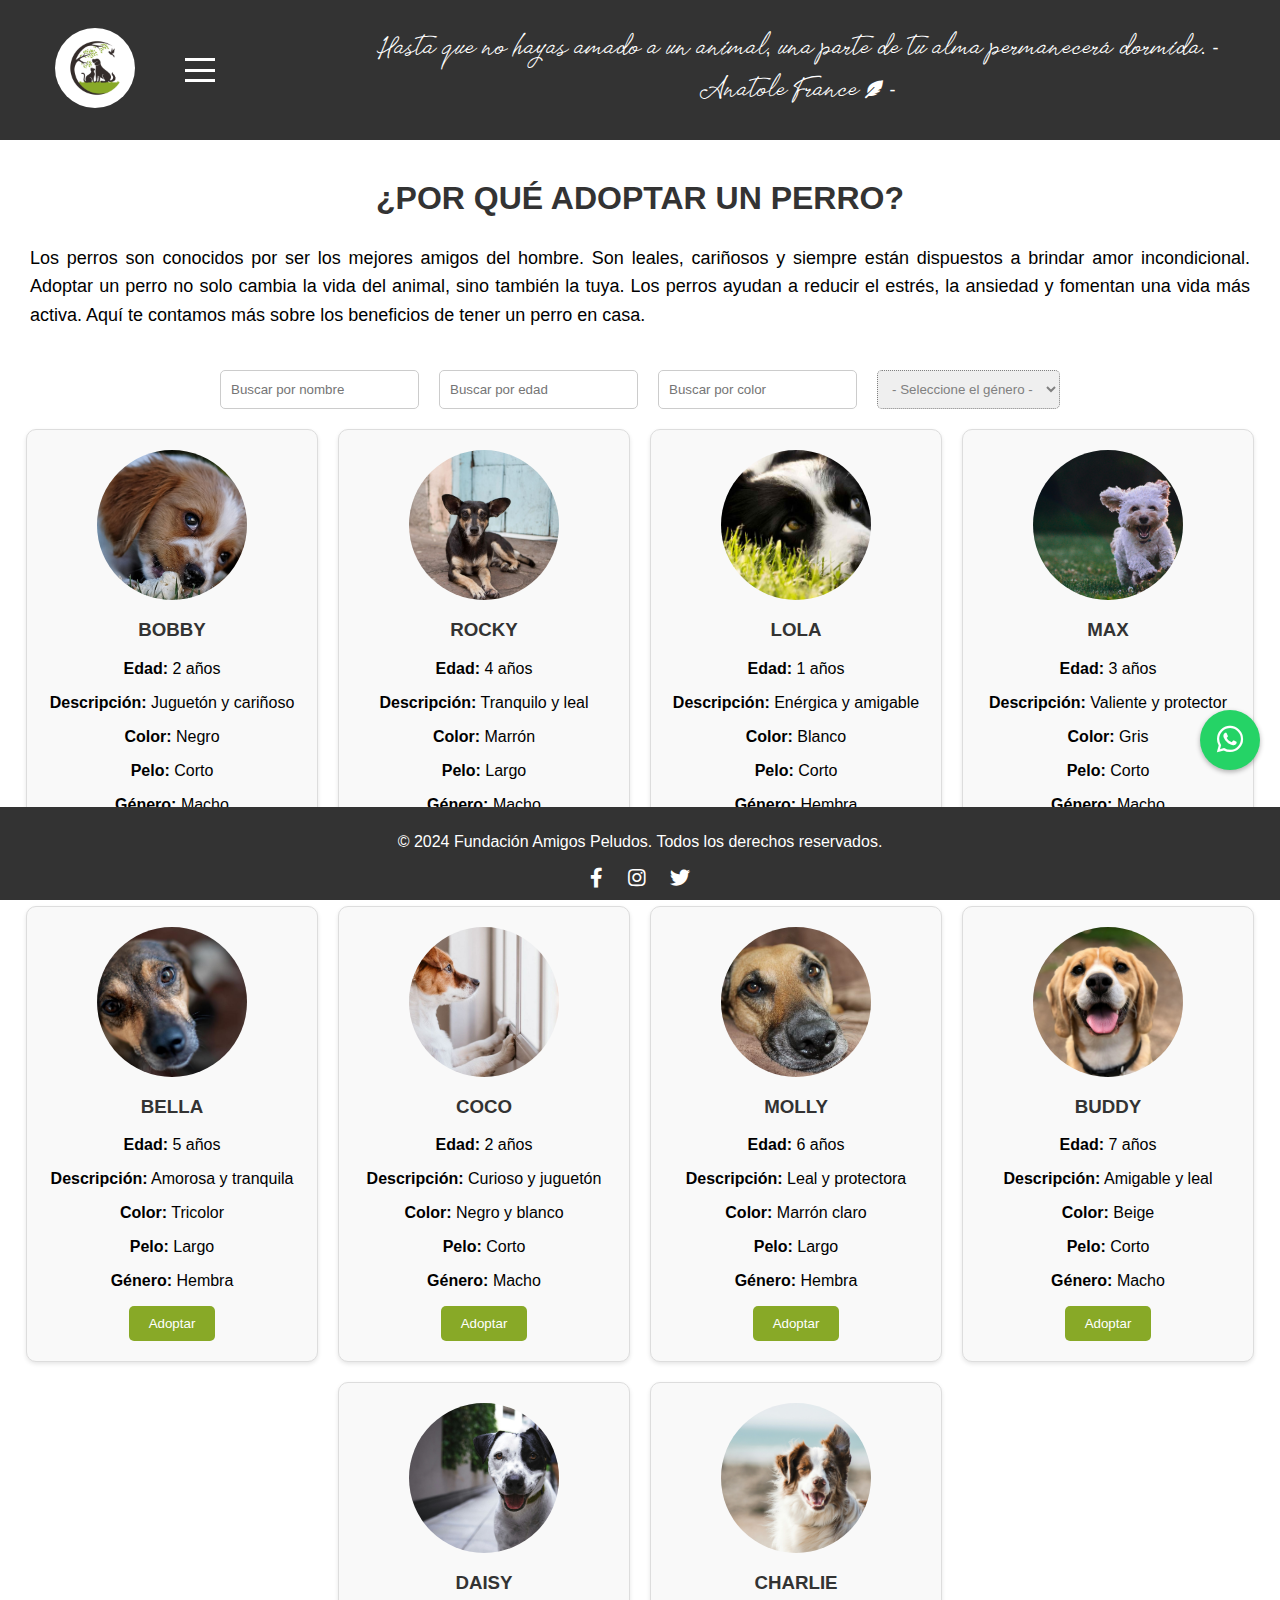
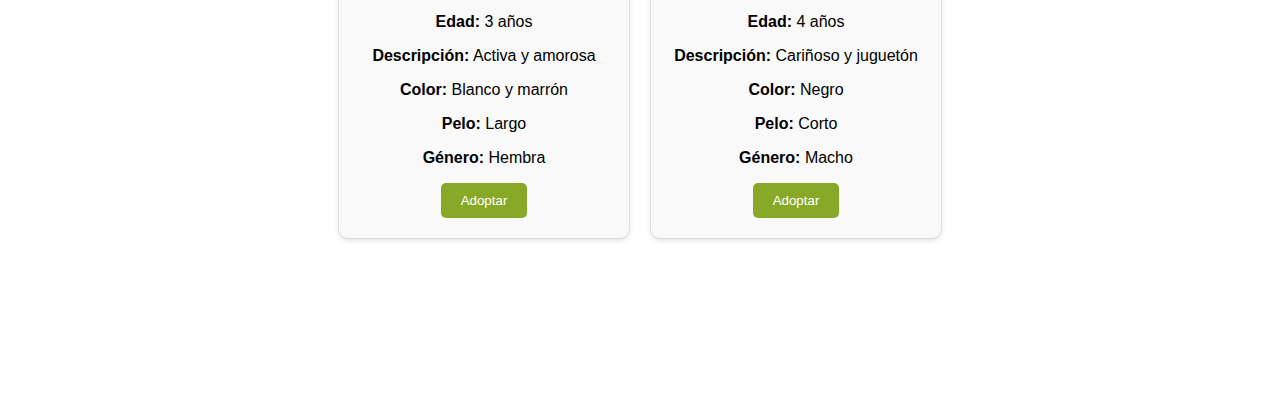
<file: adoptar-perro.html>
<!DOCTYPE html>
<html lang="es">

<head>
    <meta charset="UTF-8">
    <meta name="viewport" content="width=device-width, initial-scale=1.0">
    <title>Fundacion Amigos Peludos - Adoptar Perro</title>
    <link rel="stylesheet" href="styles.css">
    <link rel="stylesheet" href="https://cdnjs.cloudflare.com/ajax/libs/font-awesome/5.15.4/css/all.min.css">
    <script src="scripts.js"></script>
    <script src="data/datos-mascotas.js"></script>
    <script src="script-perros.js"></script>
</head>

<body>
    <header>
        <nav>
            <div class="logo">
                <a href="/"><img src="images/logo.jpg" alt="Logo ONG" title="Inicio"></a>
            </div>
            <div class="navbar-hamburguer" title="Menu Principal">
                <button class="navbar-hamburguer-toggler" onclick="toggleNavbar()">
                    <div class="navbar-hamburguer-toggler-line"></div>
                    <div class="navbar-hamburguer-toggler-line"></div>
                    <div class="navbar-hamburguer-toggler-line"></div>
                </button>
            </div>
            <div>
                <ul class="nav-list">
                    <li><a href="adopciones.html" onclick="handleLinkClick()">ADOPCIONES RESPONSABLES</a></li>
                    <li><a href="conocenos.html" onclick="handleLinkClick()">CONÓCENOS</a></li>
                    <li><a href="preguntas-frecuentes.html" onclick="handleLinkClick()">PREGUNTAS FRECUENTES</a></li>
                    <li><a href="formulario-adopcion.html" onclick="handleLinkClick()">QUIERO ADOPTAR</a></li>
                    <li><a href="donaciones.html" onclick="handleLinkClick()">¡DONAR YA!</a></li>
                </ul>
            </div>
            <div id="phraseContainer">
                <p class="phrase"> Hasta que no hayas amado a un animal, una parte de tu alma permanecerá dormida.
                    - Anatole France <i class="fas fa-feather-alt" style="color: #FFFFFF;"></i> -
                </p>
            </div>
        </nav>
    </header>

    <main id="content-home">

        <section id="general-section">

            <div class="section-header">
                <h2>¿POR QUÉ ADOPTAR UN PERRO?</h2>
            </div>

            <div class="section-content">
                <p>
                    Los perros son conocidos por ser los mejores amigos del hombre. Son leales, cariñosos y siempre están
                    dispuestos a brindar amor incondicional. Adoptar un perro no solo cambia la vida del animal, sino
                    también la tuya. Los perros ayudan a reducir el estrés, la ansiedad y fomentan una vida más activa.
                    Aquí te contamos más sobre los beneficios de tener un perro en casa.
                </p>
            </div>
        </section>

        <div class="search-container">
            <input type="text" id="buscar-nombre" placeholder="Buscar por nombre" onkeyup="buscarPerros()">
            <input type="number" id="buscar-edad" placeholder="Buscar por edad" onkeyup="buscarPerros()">
            <input type="text" id="buscar-color" placeholder="Buscar por color" onkeyup="buscarPerros()">
            <select class="select-container" id="buscar-genero" onchange="buscarPerros()" style="color: gray; border-color: gray; border-style: dotted;">
                <option value="">- Seleccione el género -</option>
                <option value="macho">Macho</option>
                <option value="hembra">Hembra</option>
            </select>
        </div>

        <div id="perros-container" class="perros-container"></div>

        <div class="whatsapp-button">
            <a href="https://api.whatsapp.com/send?phone=TUNUMERO&text=Hola%20Fundación%20Amigos%20Peludos,%20quiero%20colaborar!"
                target="_blank">
                <i class="fab fa-whatsapp"></i>
            </a>
        </div>
        
    </main>

    <script src="scripts.js"></script>
</body>

<footer>
    <p>&copy; 2024 Fundación Amigos Peludos. Todos los derechos reservados.</p>
    <div class="social-icons">
        <a href="https://www.facebook.com" target="_blank"><i class="fab fa-facebook-f"></i></a>
        <a href="https://www.instagram.com" target="_blank"><i class="fab fa-instagram"></i></a>
        <a href="https://www.twitter.com" target="_blank"><i class="fab fa-twitter"></i></a>
    </div>
</footer>

</html>
</file>
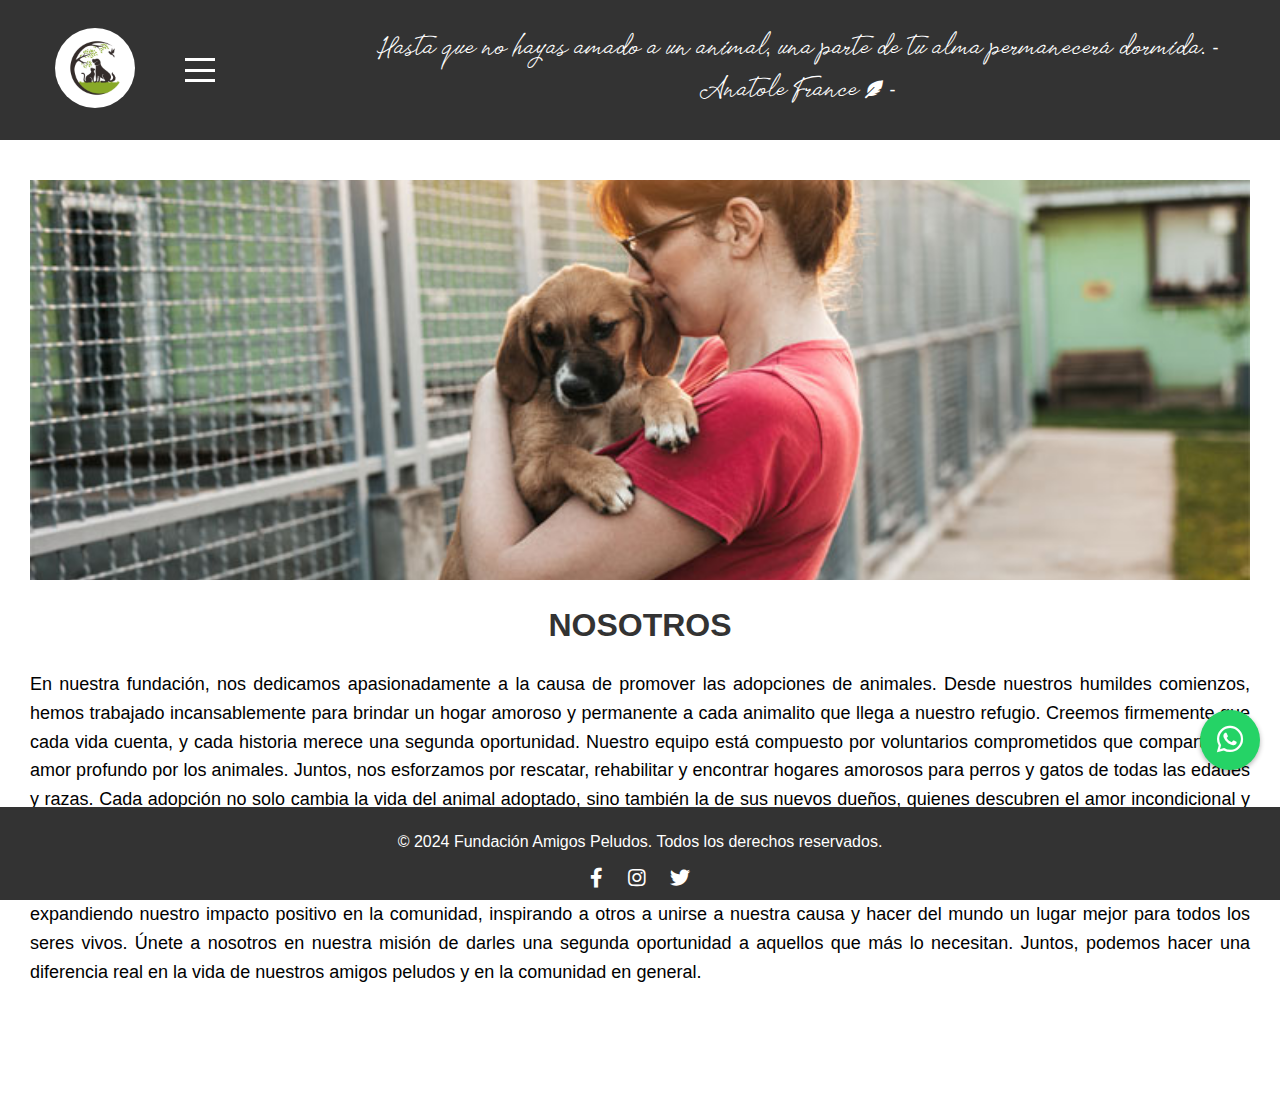
<file: conocenos.html>
<!DOCTYPE html>
<html lang="es">

<head>
    <meta charset="UTF-8">
    <meta name="viewport" content="width=device-width, initial-scale=1.0">
    <title>Fundacion Amigos Peludos - Nosotros</title>
    <link rel="stylesheet" href="styles.css">
    <link rel="stylesheet" href="https://cdnjs.cloudflare.com/ajax/libs/font-awesome/5.15.4/css/all.min.css">
    <script src="scripts.js"></script>
</head>

<body>
    <header>
        <nav>
            <div class="logo">
                <a href="/"><img src="images/logo.jpg" alt="Logo ONG" title="Inicio"></a>
            </div>
            <div class="navbar-hamburguer" title="Menu Principal">
                <button class="navbar-hamburguer-toggler" onclick="toggleNavbar()">
                    <div class="navbar-hamburguer-toggler-line"></div>
                    <div class="navbar-hamburguer-toggler-line"></div>
                    <div class="navbar-hamburguer-toggler-line"></div>
                </button>
            </div>
            <div>
                <ul class="nav-list">
                    <li><a href="adopciones.html" onclick="handleLinkClick()">ADOPCIONES RESPONSABLES</a></li>
                    <li><a href="conocenos.html" onclick="handleLinkClick()">CONÓCENOS</a></li>
                    <li><a href="preguntas-frecuentes.html" onclick="handleLinkClick()">PREGUNTAS FRECUENTES</a></li>
                    <li><a href="formulario-adopcion.html" onclick="handleLinkClick()">QUIERO ADOPTAR</a></li>
                    <li><a href="donaciones.html" onclick="handleLinkClick()">¡DONAR YA!</a></li>
                </ul>
            </div>
            <div id="phraseContainer">
                <p class="phrase"> Hasta que no hayas amado a un animal, una parte de tu alma permanecerá dormida.
                    - Anatole France <i class="fas fa-feather-alt" style="color: #FFFFFF;"></i> -
                </p>
            </div>
        </nav>
    </header>

    <main id="content">
        <section id="general-section">
            <div class="carousel">
                <div class="slide">
                    <img src="images/pet-adoption-1.jpg" alt="Slide 1">
                </div>
                <div class="slide">
                    <img src="images/pet-adoption-2.png" alt="Slide 2">
                </div>
                <div class="slide">
                    <img src="images/pet-adoption-3.jpg" alt="Slide 3">
                </div>
                <div class="slide">
                    <img src="images/pet-adoption-4.jpeg" alt="Slide 3">
                </div>
            </div>
            <div class="section-header">
                <h2>NOSOTROS</h2>
            </div>
            <div class="section-content">
                <p style="margin-bottom: 120px;">
                    En nuestra fundación, nos dedicamos apasionadamente a la causa de promover las adopciones de
                    animales. Desde nuestros
                    humildes comienzos, hemos trabajado incansablemente para brindar un hogar amoroso y permanente a
                    cada animalito que
                    llega a nuestro refugio. Creemos firmemente que cada vida cuenta, y cada historia merece una
                    segunda oportunidad.
                    Nuestro equipo está compuesto por voluntarios comprometidos que comparten un amor profundo por
                    los animales.
                    Juntos, nos esforzamos por rescatar, rehabilitar y encontrar hogares amorosos para perros y
                    gatos de todas las
                    edades y razas. Cada adopción no solo cambia la vida del animal adoptado, sino también la de sus
                    nuevos dueños,
                    quienes descubren el amor incondicional y la alegría que solo una mascota puede ofrecer.
                    Además de las adopciones, también trabajamos activamente en programas educativos y de
                    concienciación para fomentar
                    la tenencia responsable de mascotas y promover la esterilización como medida crucial para
                    controlar la población
                    animal.
                    En nuestra fundación, creemos en el poder transformador del amor y la compasión hacia los
                    animales. Estamos
                    comprometidos a seguir creciendo y expandiendo nuestro impacto positivo en la comunidad,
                    inspirando a otros a
                    unirse a nuestra causa y hacer del mundo un lugar mejor para todos los seres vivos.
                    Únete a nosotros en nuestra misión de darles una segunda oportunidad a aquellos que más lo
                    necesitan.
                    Juntos, podemos hacer una diferencia real en la vida de nuestros amigos peludos y en la
                    comunidad en general.
                </p>
            </div>
        </section>

        <!-- Botón de WhatsApp -->
        <div class="whatsapp-button">
            <a href="https://api.whatsapp.com/send?phone=TUNUMERO&text=Hola%20Fundación%20Amigos%20Peludos,%20quiero%20colaborar!"
                target="_blank">
                <i class="fab fa-whatsapp"></i>
            </a>
        </div>

    </main>

    <script src="scripts.js"></script>
    <script src="conocenos.js"></script>
</body>

<footer>
    <p>&copy; 2024 Fundación Amigos Peludos. Todos los derechos reservados.</p>
    <div class="social-icons">
        <a href="https://www.facebook.com" target="_blank"><i class="fab fa-facebook-f"></i></a>
        <a href="https://www.instagram.com" target="_blank"><i class="fab fa-instagram"></i></a>
        <a href="https://www.twitter.com" target="_blank"><i class="fab fa-twitter"></i></a>
    </div>
</footer>

</html>
</file>
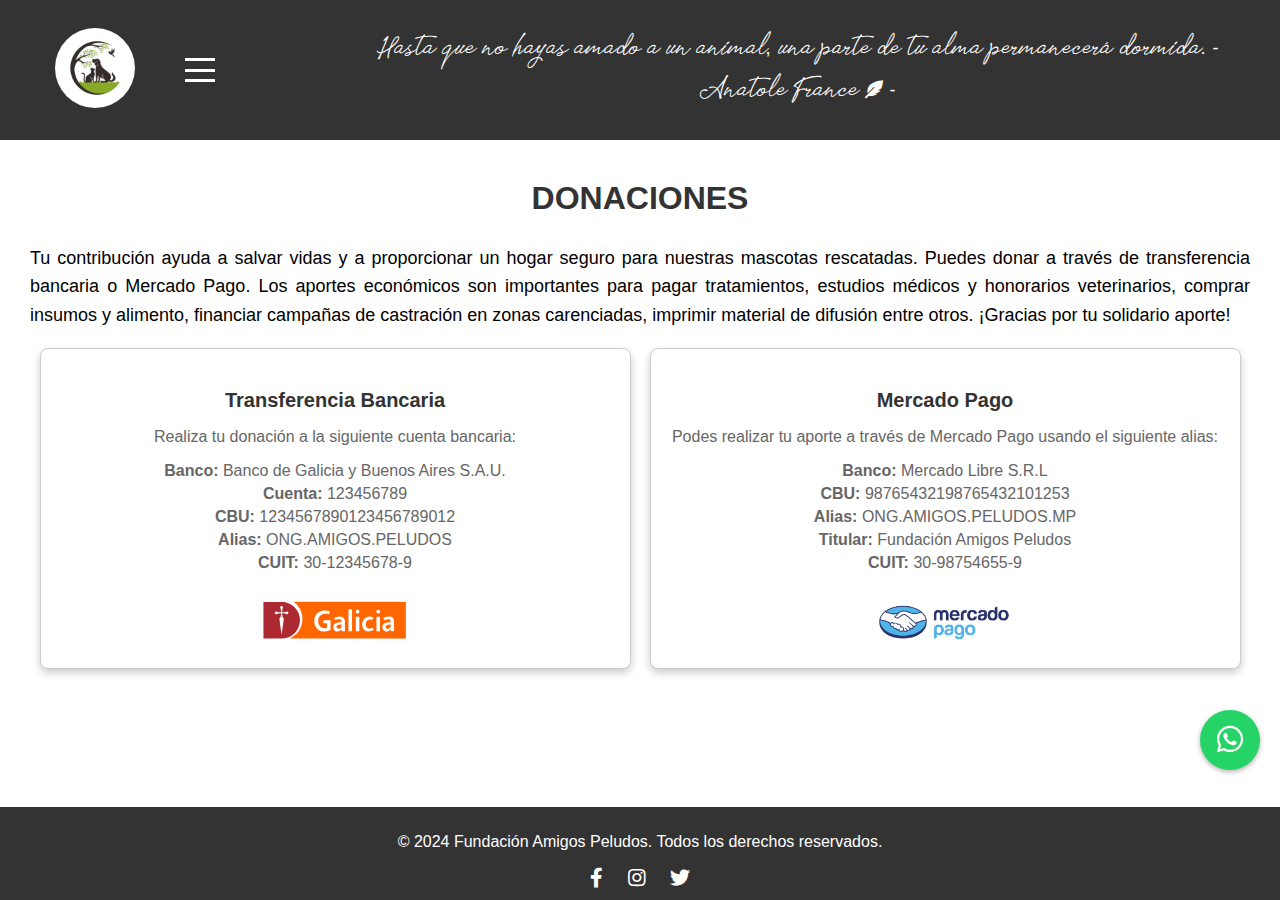
<file: donaciones.html>
<!DOCTYPE html>
<html lang="es">

<head>
    <meta charset="UTF-8">
    <meta name="viewport" content="width=device-width, initial-scale=1.0">
    <title>Fundacion Amigos Peludos - Donaciones</title>
    <link rel="stylesheet" href="styles.css">
    <link rel="stylesheet" href="https://cdnjs.cloudflare.com/ajax/libs/font-awesome/5.15.4/css/all.min.css">
    <script src="scripts.js"></script>
</head>

<body>
    <header>
        <nav>
            <div class="logo">
                <a href="/"><img src="images/logo.jpg" alt="Logo ONG" title="Inicio"></a>
            </div>
            <div class="navbar-hamburguer" title="Menu Principal">
                <button class="navbar-hamburguer-toggler" onclick="toggleNavbar()">
                    <div class="navbar-hamburguer-toggler-line"></div>
                    <div class="navbar-hamburguer-toggler-line"></div>
                    <div class="navbar-hamburguer-toggler-line"></div>
                </button>
            </div>
            <div>
                <ul class="nav-list">
                    <li><a href="adopciones.html" onclick="handleLinkClick()">ADOPCIONES RESPONSABLES</a></li>
                    <li><a href="conocenos.html" onclick="handleLinkClick()">CONÓCENOS</a></li>
                    <li><a href="preguntas-frecuentes.html" onclick="handleLinkClick()">PREGUNTAS FRECUENTES</a></li>
                    <li><a href="formulario-adopcion.html" onclick="handleLinkClick()">QUIERO ADOPTAR</a></li>
                    <li><a href="donaciones.html" onclick="handleLinkClick()">¡DONAR YA!</a></li>
                </ul>
            </div>
            <div id="phraseContainer">
                <p class="phrase"> Hasta que no hayas amado a un animal, una parte de tu alma permanecerá dormida.
                    - Anatole France <i class="fas fa-feather-alt" style="color: #FFFFFF;"></i> -
                </p>
            </div>
        </nav>
    </header>

    <main id="content-home">
        <section id="general-section">
            <div class="section-header">
                <h2>DONACIONES</h2>
            </div>
            <div class="section-content">
                <p>Tu contribución ayuda a salvar vidas y a proporcionar un hogar seguro para nuestras mascotas
                    rescatadas. Puedes donar a través de transferencia bancaria o Mercado Pago.
                    Los aportes económicos son importantes para pagar tratamientos, estudios médicos y honorarios
                    veterinarios, comprar insumos y alimento, financiar campañas de castración en zonas carenciadas,
                    imprimir material de difusión entre otros. ¡Gracias por tu solidario aporte!
                </p>
            </div>

            <div class="donations-container">
                <div class="donation-option">
                    <h3>Transferencia Bancaria</h3>
                    <p>Realiza tu donación a la siguiente cuenta bancaria:</p>
                    <ul>
                        <li><strong>Banco:</strong> Banco de Galicia y Buenos Aires S.A.U.</li>
                        <li><strong>Cuenta:</strong> 123456789</li>
                        <li><strong>CBU:</strong> 1234567890123456789012</li>
                        <li><strong>Alias:</strong> ONG.AMIGOS.PELUDOS</li>
                        <li><strong>CUIT:</strong> 30-12345678-9</li>
                    </ul>
                    <img src="images/banco-galicia.svg" alt="Mercado Pago" class="mercado-pago-logo">
                </div>

                <div class="donation-option">
                    <h3>Mercado Pago</h3>
                    <p>Podes realizar tu aporte a través de Mercado Pago usando el siguiente alias:</p>
                    <ul>
                        <li><strong>Banco:</strong> Mercado Libre S.R.L</li>
                        <li><strong>CBU:</strong> 98765432198765432101253</li>
                        <li><strong>Alias:</strong> ONG.AMIGOS.PELUDOS.MP</li>
                        <li><strong>Titular:</strong> Fundación Amigos Peludos</li>
                        <li><strong>CUIT:</strong> 30-98754655-9</li>
                    </ul>
                    <img src="images/mercado-pago-logo.png" alt="Mercado Pago" class="mercado-pago-logo">
                </div>
            </div>
        </section>

         <!-- Botón de WhatsApp -->
         <div class="whatsapp-button">
            <a href="https://api.whatsapp.com/send?phone=TUNUMERO&text=Hola%20Fundación%20Amigos%20Peludos,%20quiero%20colaborar!"
                target="_blank">
                <i class="fab fa-whatsapp"></i>
            </a>
        </div>
        
    </main>

    <script src="scripts.js"></script>
</body>

<footer>
    <p>&copy; 2024 Fundación Amigos Peludos. Todos los derechos reservados.</p>
    <div class="social-icons">
        <a href="https://www.facebook.com" target="_blank"><i class="fab fa-facebook-f"></i></a>
        <a href="https://www.instagram.com" target="_blank"><i class="fab fa-instagram"></i></a>
        <a href="https://www.twitter.com" target="_blank"><i class="fab fa-twitter"></i></a>
    </div>
</footer>

</html>
</file>
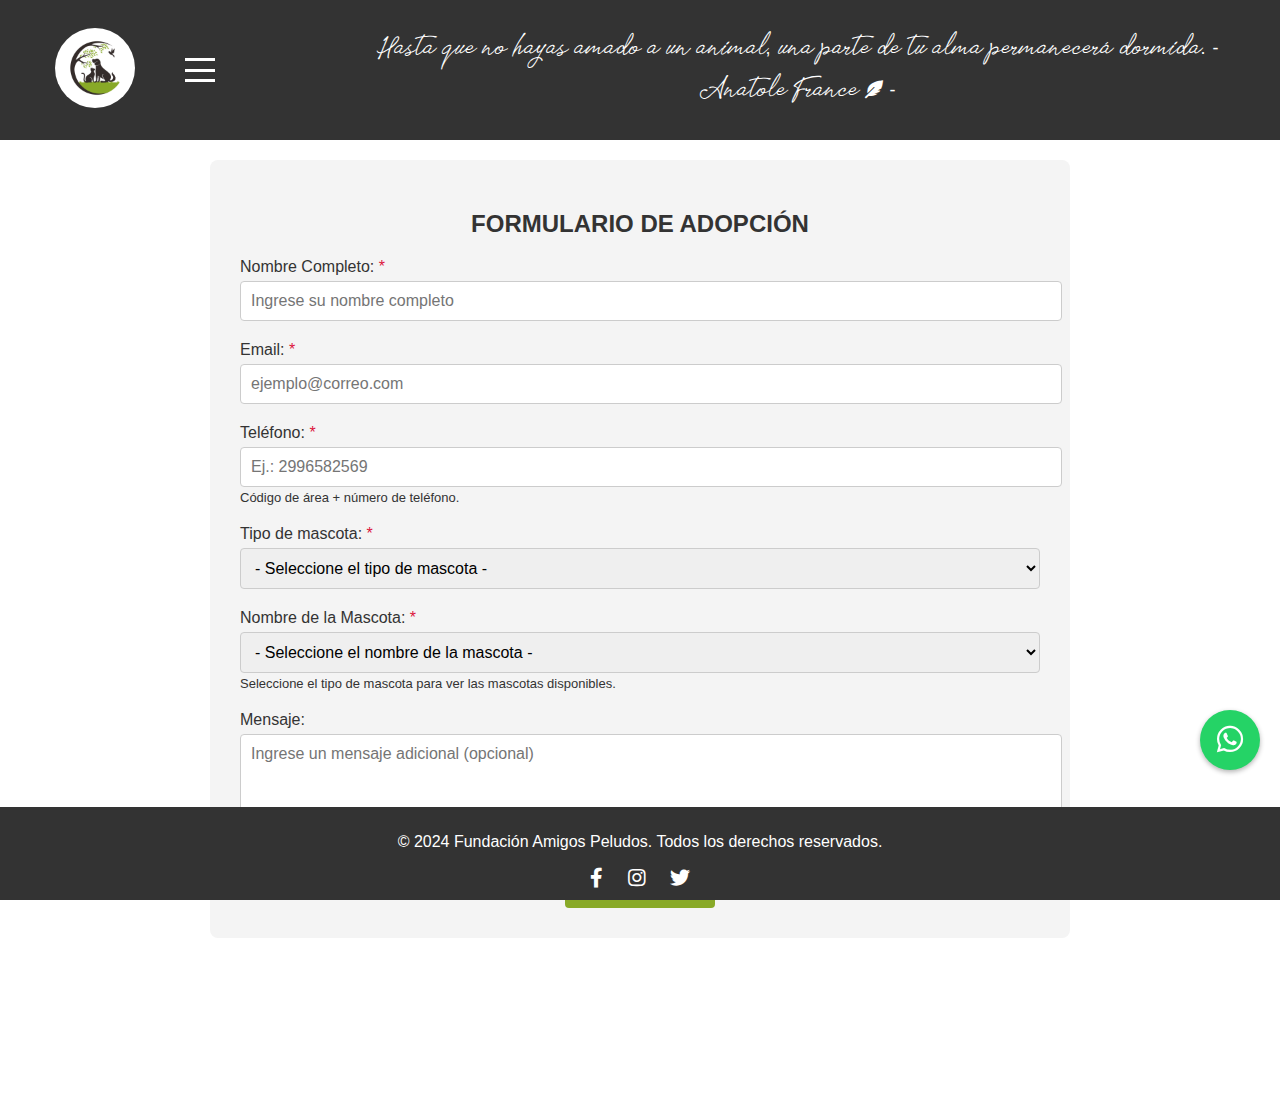
<file: formulario-adopcion.html>
<!DOCTYPE html>
<html lang="es">

<head>
    <meta charset="UTF-8">
    <meta name="viewport" content="width=device-width, initial-scale=1.0">
    <title>Fundación Amigos Peludos - Formulario Adopción</title>
    <link rel="stylesheet" href="styles.css">
    <link rel="stylesheet" href="https://cdnjs.cloudflare.com/ajax/libs/font-awesome/5.15.4/css/all.min.css">
    <script src="scripts.js"></script>
    <script src="script-gatos.js" defer></script>
    <script src="script-perros.js" defer></script>
    <script src="formulario-adopcion.js" defer></script>
</head>

<body>
    <header>
        <nav>
            <div class="logo">
                <a href="/"><img src="images/logo.jpg" alt="Logo ONG" title="Inicio"></a>
            </div>
            <div class="navbar-hamburguer" title="Menu Principal">
                <button class="navbar-hamburguer-toggler" onclick="toggleNavbar()">
                    <div class="navbar-hamburguer-toggler-line"></div>
                    <div class="navbar-hamburguer-toggler-line"></div>
                    <div class="navbar-hamburguer-toggler-line"></div>
                </button>
            </div>
            <div>
                <ul class="nav-list">
                    <li><a href="adopciones.html" onclick="handleLinkClick()">ADOPCIONES RESPONSABLES</a></li>
                    <li><a href="conocenos.html" onclick="handleLinkClick()">CONÓCENOS</a></li>
                    <li><a href="preguntas-frecuentes.html" onclick="handleLinkClick()">PREGUNTAS FRECUENTES</a></li>
                    <li><a href="formulario-adopcion.html" onclick="handleLinkClick()">QUIERO ADOPTAR</a></li>
                    <li><a href="donaciones.html" onclick="handleLinkClick()">¡DONAR YA!</a></li>
                </ul>
            </div>
            <div id="phraseContainer">
                <p class="phrase"> Hasta que no hayas amado a un animal, una parte de tu alma permanecerá dormida.
                    - Anatole France <i class="fas fa-feather-alt" style="color: #FFFFFF;"></i> -
                </p>
            </div>
        </nav>
    </header>

    <main id="content-home">
        <section id="adoption-form-section">
            <div class="section-header">
                <h2>FORMULARIO DE ADOPCIÓN</h2>
            </div>
            <div class="section-content">
                <form id="adoption-form">
                    <div class="form-group">
                        <label for="nombre">Nombre Completo: <span class="asterisco-rojo">*</span></label>
                        <input type="text" id="nombre" name="nombre" placeholder="Ingrese su nombre completo">
                    </div>
                    <div class="form-group">
                        <label for="email">Email: <span class="asterisco-rojo">*</span></label>
                        <input type="email" id="email" name="email" placeholder="ejemplo@correo.com">
                    </div>
                    <div class="form-group">
                        <label for="telefono">Teléfono: <span class="asterisco-rojo">*</span></label>
                        <input type="tel" id="telefono" name="telefono" pattern="[0-9]+" placeholder="Ej.: 2996582569">
                        <p class="required-info">Código de área + número de teléfono.</p>
                    </div>
                    <div class="form-group">
                        <label for="tipo-animal">Tipo de mascota: <span class="asterisco-rojo">*</span></label>
                        <select id="tipo-animal" name="tipo-animal">
                            <option value="">- Seleccione el tipo de mascota -</option>
                            <option value="gato">Gato</option>
                            <option value="perro">Perro</option>
                        </select>
                    </div>
                    <div class="form-group">
                        <label for="nombre-mascota">Nombre de la Mascota: <span class="asterisco-rojo">*</span></label>
                        <select id="nombre-mascota" name="nombre-mascota">
                            <option value="">- Seleccione el nombre de la mascota -</option>
                        </select>
                        <p class="required-info">Seleccione el tipo de mascota para ver las mascotas disponibles.</p>
                    </div>
                    <div class="form-group">
                        <label for="mensaje">Mensaje:</label>
                        <textarea id="mensaje" name="mensaje" rows="4"
                            placeholder="Ingrese un mensaje adicional (opcional)"></textarea>
                        <p class="required-info"><span class="asterisco-rojo">*</span> Campos obligatorios.</p>
                    </div>
                    <button type="submit">Enviar Solicitud</button>
                </form>
                <p id="form-message" style="display:none;">Muchas gracias, nos comunicaremos con usted en la brevedad
                    para confirmar sus datos y coordinar la entrega de tu mascota. Recuerde que deberá firmar un acta de
                    compromiso de cuidado responsable. Aguarde y será redirigido al inicio de nuestro sitio.
                </p>
                <div class="loader" id="loader"></div>
            </div>
        </section>

         <!-- Botón de WhatsApp -->
         <div class="whatsapp-button">
            <a href="https://api.whatsapp.com/send?phone=TUNUMERO&text=Hola%20Fundación%20Amigos%20Peludos,%20quiero%20colaborar!"
                target="_blank">
                <i class="fab fa-whatsapp"></i>
            </a>
        </div>
        
    </main>

</body>

    <footer>
        <p>&copy; 2024 Fundación Amigos Peludos. Todos los derechos reservados.</p>
        <div class="social-icons">
            <a href="https://www.facebook.com" target="_blank"><i class="fab fa-facebook-f"></i></a>
            <a href="https://www.instagram.com" target="_blank"><i class="fab fa-instagram"></i></a>
            <a href="https://www.twitter.com" target="_blank"><i class="fab fa-twitter"></i></a>
        </div>
    </footer>


</html>
</file>
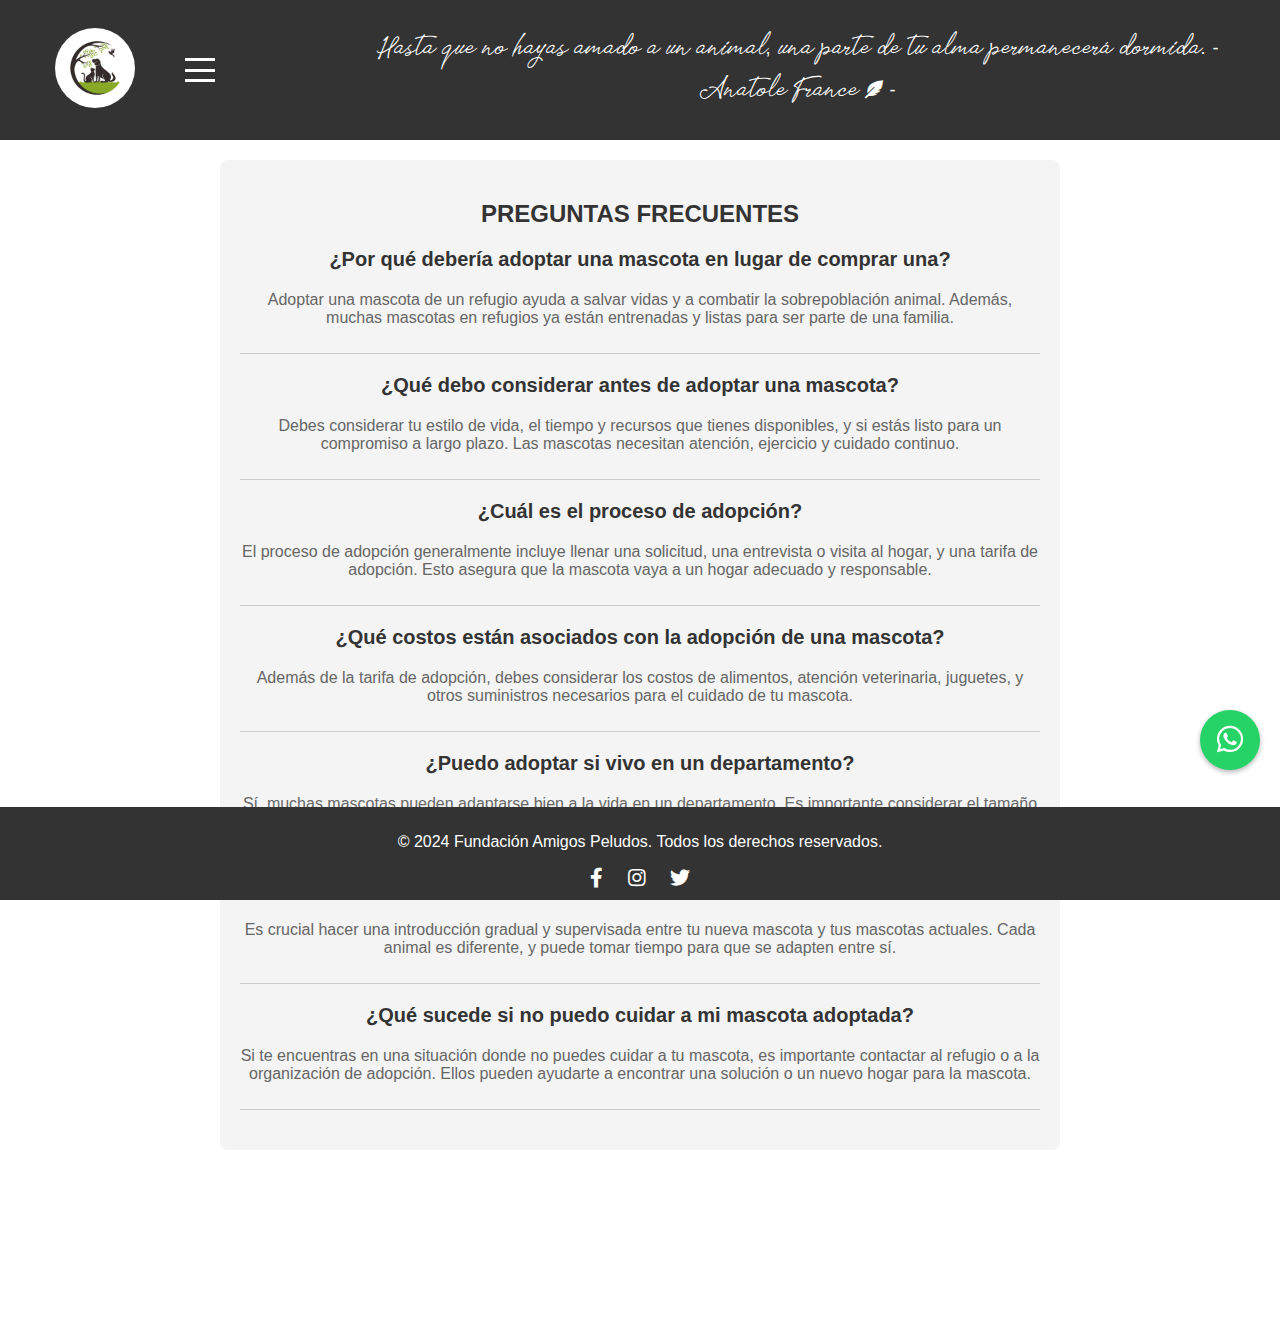
<file: preguntas-frecuentes.html>
<!DOCTYPE html>
<html lang="es">


<head>
    <meta charset="UTF-8">
    <meta name="viewport" content="width=device-width, initial-scale=1.0">
    <title>Fundacion Amigos Peludos - Preguntas Frecuentes</title>
    <link rel="stylesheet" href="styles.css">
    <link rel="stylesheet" href="https://cdnjs.cloudflare.com/ajax/libs/font-awesome/5.15.4/css/all.min.css">
    <script src="scripts.js"></script>
</head>

<body>
    <header>
        <nav>
            <div class="logo">
                <a href="/"><img src="images/logo.jpg" alt="Logo ONG" title="Inicio"></a>
            </div>
            <div class="navbar-hamburguer" title="Menu Principal">
                <button class="navbar-hamburguer-toggler" onclick="toggleNavbar()">
                    <div class="navbar-hamburguer-toggler-line"></div>
                    <div class="navbar-hamburguer-toggler-line"></div>
                    <div class="navbar-hamburguer-toggler-line"></div>
                </button>
            </div>
            <div>
                <ul class="nav-list">
                    <li><a href="adopciones.html" onclick="handleLinkClick()">ADOPCIONES RESPONSABLES</a></li>
                    <li><a href="conocenos.html" onclick="handleLinkClick()">CONÓCENOS</a></li>
                    <li><a href="preguntas-frecuentes.html" onclick="handleLinkClick()">PREGUNTAS FRECUENTES</a></li>
                    <li><a href="formulario-adopcion.html" onclick="handleLinkClick()">QUIERO ADOPTAR</a></li>
                    <li><a href="donaciones.html" onclick="handleLinkClick()">¡DONAR YA!</a></li>
                </ul>
            </div>
            <div id="phraseContainer">
                <p class="phrase"> Hasta que no hayas amado a un animal, una parte de tu alma permanecerá dormida.
                    - Anatole France <i class="fas fa-feather-alt" style="color: #FFFFFF;"></i> -
                </p>
            </div>
        </nav>
    </header>

    <main id="content-home">
        <section id="faq-section">

            <div class="section-header">
                <h2>PREGUNTAS FRECUENTES</h2>
            </div>

            <div class="section-content">
                <div class="faq-item">
                    <h3>¿Por qué debería adoptar una mascota en lugar de comprar una?</h3>
                    <p>Adoptar una mascota de un refugio ayuda a salvar vidas y a combatir la sobrepoblación animal.
                        Además, muchas mascotas en refugios ya están entrenadas y listas para ser parte de una familia.
                    </p>
                </div>
                <div class="faq-item">
                    <h3>¿Qué debo considerar antes de adoptar una mascota?</h3>
                    <p>Debes considerar tu estilo de vida, el tiempo y recursos que tienes disponibles, y si estás listo
                        para un compromiso a largo plazo. Las mascotas necesitan atención, ejercicio y cuidado continuo.
                    </p>
                </div>
                <div class="faq-item">
                    <h3>¿Cuál es el proceso de adopción?</h3>
                    <p>El proceso de adopción generalmente incluye llenar una solicitud, una entrevista o visita al
                        hogar, y una tarifa de adopción. Esto asegura que la mascota vaya a un hogar adecuado y
                        responsable.</p>
                </div>
                <div class="faq-item">
                    <h3>¿Qué costos están asociados con la adopción de una mascota?</h3>
                    <p>Además de la tarifa de adopción, debes considerar los costos de alimentos, atención veterinaria,
                        juguetes, y otros suministros necesarios para el cuidado de tu mascota.</p>
                </div>
                <div class="faq-item">
                    <h3>¿Puedo adoptar si vivo en un departamento?</h3>
                    <p>Sí, muchas mascotas pueden adaptarse bien a la vida en un departamento. Es importante considerar
                        el tamaño y nivel de energía de la mascota para asegurarse de que sea una buena opción para tu
                        espacio.</p>
                </div>
                <div class="faq-item">
                    <h3>¿Qué debo hacer si tengo otras mascotas en casa?</h3>
                    <p>Es crucial hacer una introducción gradual y supervisada entre tu nueva mascota y tus mascotas
                        actuales. Cada animal es diferente, y puede tomar tiempo para que se adapten entre sí.</p>
                </div>
                <div class="faq-item">
                    <h3>¿Qué sucede si no puedo cuidar a mi mascota adoptada?</h3>
                    <p>Si te encuentras en una situación donde no puedes cuidar a tu mascota, es importante contactar al
                        refugio o a la organización de adopción. Ellos pueden ayudarte a encontrar una solución o un
                        nuevo hogar para la mascota.</p>
                </div>
            </div>

        </section>

        <!-- Botón de WhatsApp -->
        <div class="whatsapp-button">
            <a href="https://api.whatsapp.com/send?phone=TUNUMERO&text=Hola%20Fundación%20Amigos%20Peludos,%20quiero%20colaborar!"
                target="_blank">
                <i class="fab fa-whatsapp"></i>
            </a>
        </div>

    </main>


    <script src="scripts.js"></script>
</body>

<footer>
    <p>&copy; 2024 Fundación Amigos Peludos. Todos los derechos reservados.</p>
    <div class="social-icons">
        <a href="https://www.facebook.com" target="_blank"><i class="fab fa-facebook-f"></i></a>
        <a href="https://www.instagram.com" target="_blank"><i class="fab fa-instagram"></i></a>
        <a href="https://www.twitter.com" target="_blank"><i class="fab fa-twitter"></i></a>
    </div>
</footer>

</html>
</file>
<file: styles.css>
@font-face {
    font-family: 'Tomatoes';
    src: url('fonts/tomatoes.woff') format('woff');
    font-weight: normal;
    font-style: normal;
}

/* Estilos generales */
body {
    font-family: Arial, sans-serif;
    margin: 0;
    padding: 0;
}

header {
    background-color: #333;
    color: #fff;
    padding: 10px 0;
    display: flex;
    align-items: center;
}

nav {
    display: flex;
    align-items: center;
    justify-content: space-between;
    padding: 0 20px;
}

hr {
    color: #f0efef;
    border-style: solid;
    box-shadow: 0px 2px 5px rgba(0, 0, 0, 0.1);
}

h1,
h2,
h3,
h4 {
    color: #333;
}

.logo {
    margin-left: 35px;
    /* Espacio entre el logo y el botón hamburguesa */
    margin-right: 35px;
    text-align: center;
}

.nav-list {
    list-style: none;
    align-items: center;
    display: none;
    /* Inicialmente oculto */
    flex-direction: row;
    margin: 0;
    padding: 0;
    transition: opacity 0.5s ease-in-out, transform 0.5s ease-in-out;
    opacity: 0;
    transform: translateY(-20px);
}

.nav-list.open {
    opacity: 1;
    transform: translateY(0);
    justify-content: center;
}

@keyframes pulse {
    0% {
        transform: scale(1);
    }

    50% {
        transform: scale(1.1);
    }

    100% {
        transform: scale(1);
    }
}

.nav-list li {
    margin: 0 27px;
    transition: transform 0.3s ease-in-out;
    /* Agregar una transición suave */
}

.nav-list li:hover {
    animation-name: pulse;
    /* Aplicar la animación al hacer hover */
    animation-duration: 1s;
    /* Duración de la animación */
    animation-timing-function: ease-in-out;
    /* Función de temporización */
    animation-iteration-count: infinite;
    /* Repetir la animación infinitamente */
}

.nav-list a {
    color: #fff;
    text-decoration: none;
    font-weight: bold;
    font-size: 14px;
    transition: all 0.4s ease-in-out;
}

.nav-list a:hover {
    color: #ccc;
}

/* Estilo específico para resaltar "DONAR YA" */
.nav-list a[href="donaciones.html"] {
    background-color: #88a927;
    /* Color naranja para resaltar */
    border-bottom: 2px solid #88a927;
    /* Borde naranja en la parte inferior */
    padding: 12px;
    color: #ffffff;
    border-radius: 50px;
    transition: all 0.5s;
}

.nav-list a[href="donaciones.html"]:hover {
    background-color: #e67e22;
    /* Cambia el color al hacer hover */
    border-color: #e67e22;
    /* Cambia el color del borde al hacer hover */
    text-decoration: underline;
}

footer {
    background-color: #333;
    color: #fff;
    text-align: center;
    padding: 10px 0;
    position: fixed;
    bottom: 0;
    width: 100%;
}

/* Estilos para el botón hamburguesa */
.navbar-hamburguer {
    margin-left: 15px;
    margin-right: 80px;
}

.navbar-hamburguer-toggler {
    cursor: pointer;
    border: none;
    background: none;
    outline: none;
    padding: 0;
    display: flex;
    flex-direction: column;
    justify-content: space-between;
    height: 24px;
}

.navbar-hamburguer-toggler-line {
    width: 30px;
    height: 3px;
    background-color: #fff;
    /* Color blanco */
    transition: all 0.3s;
}

.navbar-hamburguer-toggler.open .navbar-hamburguer-toggler-line:first-of-type {
    transform: rotate(45deg) translate(6px, 6px);
}

.navbar-hamburguer-toggler.open .navbar-hamburguer-toggler-line:nth-of-type(2) {
    opacity: 0;
}

.navbar-hamburguer-toggler.open .navbar-hamburguer-toggler-line:last-of-type {
    transform: rotate(-45deg) translate(8px, -8px);
}

/* Phrase navbar */
.phrase {
    color: #ffffff;
    /* Color de la frase */
    font-family: 'Tomatoes', Arial, sans-serif;
    text-align: center;
    margin-left: 40px;
    /* Espacio alrededor de la frase */
    font-size: 18px;
}

/* body home */

.card-container {
    display: flex;
    justify-content: center;
    align-items: center;
    gap: 20px;
    /* Espacio entre las tarjetas */
    margin: 50px 0;
    /* Margen superior e inferior de 20px */
}

.card {
    display: flex;
    flex-direction: column;
    align-items: center;
    background-color: #f9f9f9;
    border-radius: 8px;
    box-shadow: 0 4px 8px rgba(0, 0, 0, 0.1);
    padding: 20px;
    width: 265px;
    /* Ancho fijo para todas las tarjetas */
    text-align: center;
    margin: 30px;
    transition: all 0.3s;
}

.card:hover {
    box-shadow: 0 4px 8px rgba(0, 0, 0, 0.5);
}


.card img {
    border-radius: 50%;
    width: 170px;
    height: 170px;
    object-fit: cover;
    margin-bottom: 15px;
}


/* Estilos específicos para las secciones */

#general-section {
    text-align: center;
    /* Alineación central del contenido */
    margin: 40px auto;
    /* Margen exterior para centrar verticalmente */
    padding: 0 30px;
    /* Espaciado interior */
}


#general-section .section-header h2 {
    font-size: 32px;
    /* Tamaño de fuente del título */
    color: #333;
    /* Color del texto */
    text-align: center;
    /* Centrar el título */
}

#general-section .section-content {
    line-height: 1.6;
    /* Espaciado entre líneas del texto */
    font-size: 18px;
    /* Tamaño de fuente del texto */
    text-align: justify;
    /* Justificar el texto */
    max-width: 100%;
    /* Ocupar todo el ancho disponible */
    margin: auto;
    /* Centrar horizontalmente */
}

/* Estilos específicos para el carrusel */

.carousel {
    max-width: 100%;
    max-height: 400px;
   
    overflow: hidden;
}

.carousel .slide {
    display: none;
    width: 100%;
}

.carousel img {
    width: 100%;
    height: auto;
    /* Ajusta la altura automáticamente */
    object-fit: cover;
    /* Cubre el área del contenedor */
    max-width: 100%;
    max-height: 800px;
    /* Altura máxima para las imágenes */
    vertical-align: middle;
}

.slide {
    justify-content: center;
    /* Centrar horizontalmente */
    align-items: center;
    /* Centrar verticalmente */
    height: 400px;
    /* Ajusta según el tamaño máximo deseado */
    overflow: hidden;
    /* Ocultar partes de la imagen que sobresalgan del slide */
}

.slide img {
    max-width: 100%;
    /* Asegurar que la imagen no supere el ancho del slide */
    max-height: 100%;
    /* Asegurar que la imagen no supere el alto del slide */
    object-fit: cover;
    /* Escalar la imagen para cubrir todo el slide */
}

/* Animación para el logo */
.logo img {
    height: 80px;
    border-radius: 50%;
    width: 80px;
    /* Ajusta el tamaño del logo según tus necesidades */
    height: auto;
    transition: transform 0.5s ease;
    /* Transición suave para la rotación */
}

/* Animación al hacer hover sobre el logo */
.logo img:hover {
    transform: rotate(360deg);
    /* Gira el logo 360 grados */
}

#content-home {
    margin-bottom: 180px;
    text-align: center;
}


/* Estilos para la sección subtítulo */

.main-sections {
    display: flex;
    flex-direction: column;
    align-items: center;
    /* Alinea los elementos al centro horizontalmente */
    text-align: center;
    /* Alinea el contenido del texto al centro */
}

.section-subtitle {
    display: flex;
    align-items: center;
    justify-content: center;
    padding: 20px 0;
    background-color: #ffffff;
    /* Fondo opcional */
    height: 350px;
    width: 100%;
    /* Ocupa el 100% del ancho del contenedor */
}

.logo-container,
.image-subtitle-container {
    flex: 0 0 auto;
    padding: 0 20px;
    text-align: center;
    /* Asegura que el logo esté centrado */
}

.image-subtitle-container img {
    width: 250px;
    height: 225px;
    border-radius: 50%;
}


.logo-container img {
    width: 300px;
    /* Ajusta el tamaño del logo según sea necesario */
    height: auto;
    border-radius: 50%;

}

.foundation-name {
    flex: 1;
    text-align: center;
    /* Asegura que el nombre de la fundación esté centrado */
    font-family: Arial, sans-serif;
    font-size: 24px;
    /* Ajusta el tamaño del texto según sea necesario */
    color: #333;
}

.foundation-name h3 {
    margin: 0;
    padding: 10px;
    color: #ffffff;
    background-color: #333;
    position: relative;
    bottom: 30px;
    border-radius: 50px;
}

.link-general {
    color: #0f8015;
    transition: all 0.3s;
    text-shadow: 2px 2px 4px rgba(158, 183, 163, 0.9);
    text-decoration: none;
}

.link-general:hover {
    color: #88a927;
    text-shadow: 2px 2px 4px rgba(118, 156, 126, 0.9);
}

a.link-card-adoptar {
    text-decoration: none;
    color: #333;
    transition: all 0.3s;
}

a.link-card-adoptar:hover {
    /* box-shadow: 0 4px 8px rgba(209, 209, 209, 0.5); */
    transform: scale(1.1);
}

/* Contenedor de búsqueda */
.search-container {
    display: flex;
    justify-content: center;
    margin: 20px 0;
}

.search-container input,
.select-container {
    margin: 0 10px;
    padding: 10px;
    border: 1px solid #ccc;
    border-radius: 5px;
}

/* Contenedor de gatos y perros */
.gatos-container {
    display: flex;
    flex-wrap: wrap;
    justify-content: center;
    gap: 20px;
}

.perros-container {
    display: flex;
    flex-wrap: wrap;
    justify-content: center;
    gap: 20px;
}

/* Tarjeta de gato */
.mascota-card {
    background-color: #f9f9f9;
    border: 1px solid #ddd;
    border-radius: 10px;
    padding: 20px;
    width: 250px;
    box-shadow: 0 2px 4px rgba(0, 0, 0, 0.1);
    text-align: center;
    cursor: pointer;
    transition: all 0.3s;
}

.mascota-card:hover {
    box-shadow: 0 2px 4px rgba(0, 0, 0, 0.5);
    transform: scale(1.05);
}

.mascota-card h3 {
    margin-top: 0;
}

.mascota-card img {
    border-radius: 50%;
    /* Añade un borde redondeado del 50% a las imágenes de los gatos */
    width: 150px;
    /* Ajusta el tamaño de las imágenes según sea necesario */
    height: 150px;
    object-fit: cover;
    margin-bottom: 15px;
}

.mascota-card button {
    background-color: #88a927;
    /* Color naranja para resaltar */
    padding: 12px;
    color: #ffffff;
    border-radius: 50px;
    border: none;
    padding: 10px 20px;
    border-radius: 5px;
    cursor: pointer;
    transition: all 0.5s;
}

.mascota-card button:hover {
    background-color: #e67e22;
    /* Cambia el color al hacer hover */
}

.parrafos-section {
    line-height: 1.6;
    /* Espaciado entre líneas del texto */
    font-size: 18px;
    /* Tamaño de fuente del texto */
    text-align: justify;
    /* Justificar el texto */
    max-width: 100%;
    /* Ocupar todo el ancho disponible */
    margin: auto;
    /* Centrar horizontalmente */
}

.section-header {
    margin-bottom: 30px;
    /* Espacio inferior para separar del contenido */
}

/* Sección de preguntas frecuentes */
#faq-section {
    padding: 20px;
    background-color: #f4f4f4;
    border-radius: 8px;
    margin: 20px auto;
    max-width: 800px;
}

.section-header {
    text-align: center;
    margin-bottom: 20px;
}


.faq-item {
    margin-bottom: 20px;
    border-bottom: 1px solid #ccc;
    padding-bottom: 10px;
}

.faq-item h3 {
    font-size: 20px;
    color: #333;
}

.faq-item p {
    font-size: 16px;
    color: #666;
    margin-top: 5px;
}


/* Sección de donaciones */

.donations-container {
    display: flex;
    justify-content: space-around;
}

.donation-option {
    background-color: white;
    border: 1px solid #ccc;
    padding: 20px;
    width: 45%;
    box-shadow: 0 4px 8px rgba(0, 0, 0, 0.2);
    border-radius: 8px;
}

.donation-option h3 {
    font-size: 20px;
    color: #333;
    margin-bottom: 10px;
}

.donation-option p {
    font-size: 16px;
    color: #666;
    margin-bottom: 10px;
}

.donation-option ul {
    list-style-type: none;
    padding: 0;
}

.donation-option ul li {
    font-size: 16px;
    color: #666;
    margin: 5px 0;
}

.mercado-pago-logo {
    width: 150px;
    margin-top: 10px;
}

/* Estilos del formulario de adopción */
#adoption-form-section {
    padding: 30px;
    background-color: #f4f4f4;
    border-radius: 8px;
    margin: 20px auto;
    max-width: 800px;
}

.form-group {
    margin-bottom: 20px;
}

.form-group label {
    display: block;
    font-size: 16px;
    color: #333;
    margin-bottom: 5px;
    text-align: left;
}

.form-group input,
.form-group select,
.form-group textarea {
    width: 100%;
    padding: 10px;
    border: 1px solid #ccc;
    border-radius: 4px;
    font-size: 16px;
    font-family: Arial, sans-serif;
}

button[type="submit"] {
    background-color: #88a927;
    color: white;
    padding: 10px 20px;
    border: none;
    border-radius: 4px;
    font-size: 16px;
    cursor: pointer;
    transition: all 0.5s;
}

button[type="submit"]:hover {
    background-color: #e67e22;
}

#form-message {
    font-size: 18px;
    color: #333;
    text-align: center;
    margin-top: 20px;
}

.invalid {
    border: 1px solid #DC143C !important;
}

.asterisco-rojo {
    color: #DC143C;
}

.required-info {
    text-align: left;
    font-size: small;
    margin: 0;
    margin-top: 3px;
    color: #333;
}

.loader {
    border: 16px solid #f3f3f3;
    border-radius: 50%;
    border-top: 16px solid #88a927;
    width: 60px;
    height: 60px;
    animation: spin 2s linear infinite;
    display: none;
    margin: 20px auto;
}

@keyframes spin {
    0% {
        transform: rotate(0deg);
    }

    100% {
        transform: rotate(360deg);
    }
}

.section-charts {
    display: flex;
    flex-wrap: wrap;
    justify-content: space-around;
}

.chart-container {
    
    max-width: 42%;
    padding: 20px;
    background-color: #f9f9f9;
    border-radius: 8px;
    box-shadow: 0 4px 8px rgba(0, 0, 0, 0.1);
    flex: 40%;
    box-sizing: border-box; /* Incluye el padding y borde en el cálculo del ancho */
    margin: 20px 5px; 
}

.title-charts {
    color: #333;
    margin: 0;
}

.ref-charts {
    font-size: 10px;
}

footer {
    background-color: #333;
    color: #fff;
    text-align: center;
    padding: 10px 0;
    position: fixed;
    bottom: 0;
    width: 100%;
}

.social-icons {
    margin-top: 10px;
}

.social-icons a {
    color: #fff;
    margin: 0 10px;
    text-decoration: none;
    font-size: 20px;
}

.social-icons a:hover {
    color: #ddd;
}

.section-location {
    text-align: center;
    padding: 20px 0;
}

.section-location .title-location {
    font-size: 24px;
    margin-bottom: 10px;
}

.section-location p {
    font-size: 16px;
    margin-bottom: 20px;
}

#map {
    width: 100%;
    height: 400px;
    margin: 0 auto;
}


.whatsapp-button {
    position: fixed;
    bottom: 130px;
    right: 20px;
    background-color: #25d366;
    border-radius: 50%;
    box-shadow: 0 2px 5px rgba(0, 0, 0, 0.3);
    z-index: 1000;
    transition: all 0.3s ease;
}

.whatsapp-button a {
    display: block;
    width: 60px;
    height: 60px;
    line-height: 60px;
    text-align: center;
    color: white;
    font-size: 30px;
    transition: all 0.3s ease;
}

.whatsapp-button:hover {
    background-color: #128c7e; /* Cambia el color al hacer hover */
    box-shadow: 0 4px 8px rgba(0, 0, 0, 0.5); /* Añade una sombra más pronunciada */
}

.whatsapp-button:hover a {
    transform: scale(1.1); /* Aumenta ligeramente el tamaño del icono al hacer hover */
}
</file>
